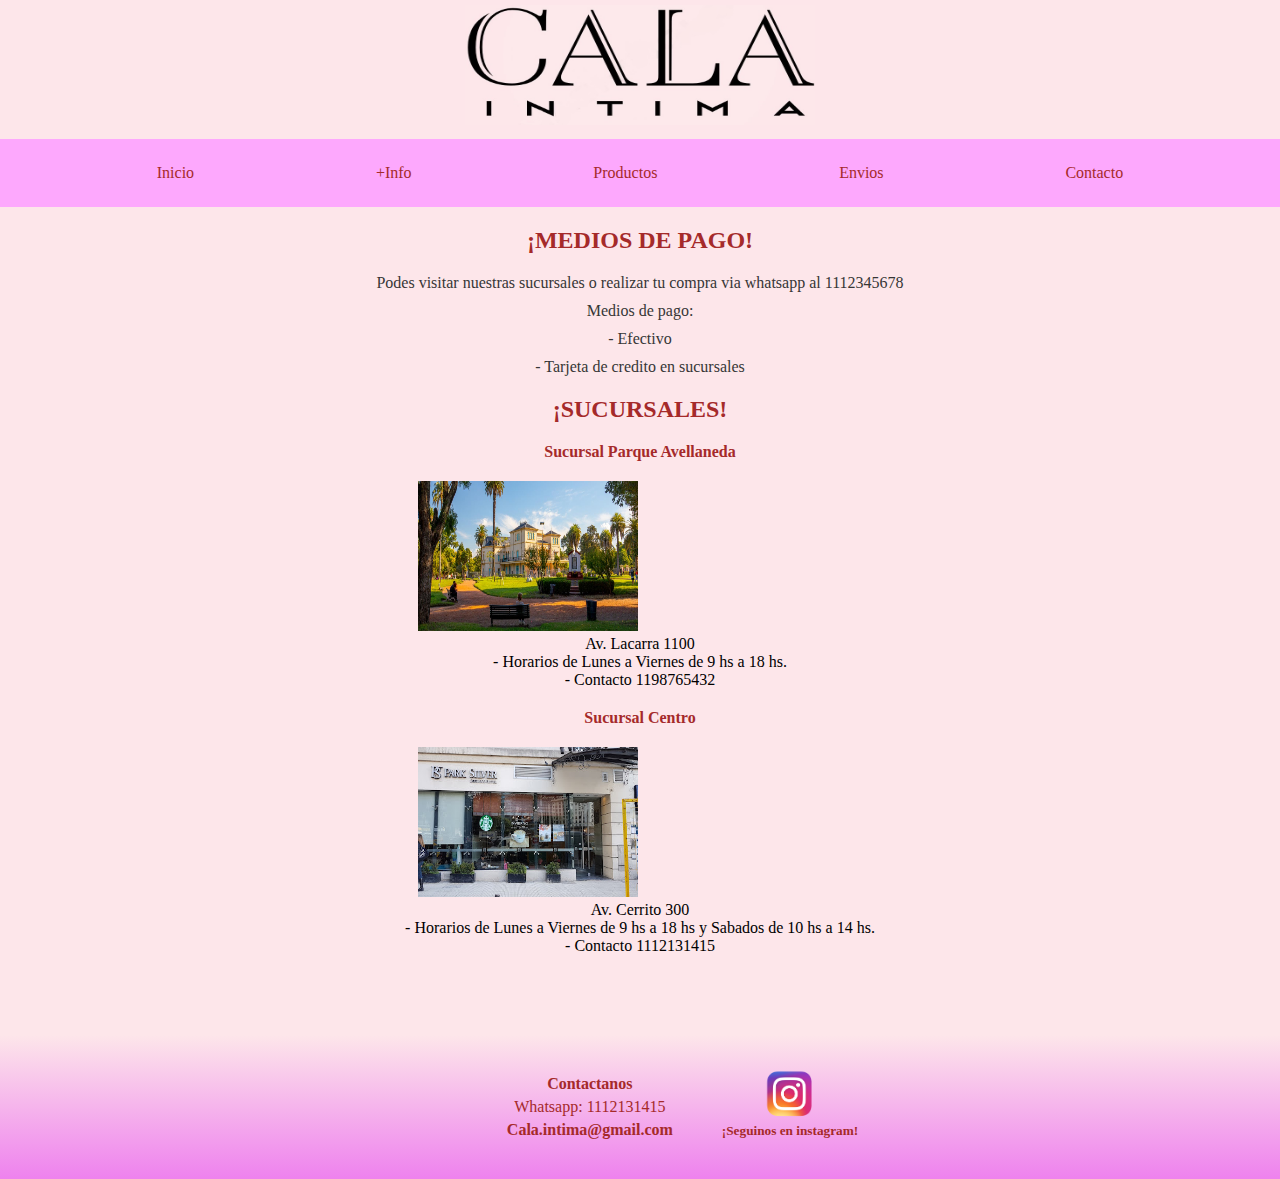
<file: paginas/+info.html>
<!DOCTYPE html>
<html lang="en">
<head>
    <meta charset="UTF-8">
    <meta http-equiv="X-UA-Compatible" content="IE=edge">
    <meta name="viewport" content="width=device-width, initial-scale=1.0">
    <title>CALA</title>
    <link rel="stylesheet" href="../css/style.css">
</head>
<body>

<!-- ##### Comienzo Header ##### -->

    <header id="header">
        <div class="logo">
            <a href="../index.html"><img src="../fotos/logo/cala intima1.jpg" alt="Cala Intima"></a>
        </div>
        <nav class="menu">
            <ul>
                <li><a href="../index.html">Inicio</a></li>
                <li><a href="+info.html">+Info</a></li>
                <li><a href="Productos.html">Productos</a></li>
                <li id="bloque4"><a href="Contactos.html">Contacto</a></li>
                <li><a href="Envios.html">Envios</a></li>
            </ul>
        </nav>
    </header>

<!-- ##### Final Header ##### -->
<!-- ##### Comienzo Main +info ##### -->

    <main>
<!-- ##### Comienzo Section +info ##### -->

        <section>
            <h2 class="titulo-principales">¡MEDIOS DE PAGO!</h2>
            <p class="texto">Podes visitar nuestras sucursales o realizar tu compra via whatsapp al 1112345678</p>
            <p class="texto">Medios de pago:</p>
            <p class="texto">- Efectivo</p>
            <p class="texto">- Tarjeta de credito en sucursales</p>
        </section>
        <Section>
            <h2 class="titulo-principales">¡SUCURSALES!</h2>
            <div class="foto_sucursal">
                <h4 class="titulo-principales">Sucursal Parque Avellaneda</h4>
                <img src="../fotos/foto sucursales/parque_avellaneda.png" alt="sucursal parque avellaneda">
                <iframe src="https://www.google.com/maps/embed?pb=!1m18!1m12!1m3!1d3282.340251297914!2d-58.48128617616919!3d-34.646109094279204!2m3!1f0!2f0!3f0!3m2!1i1024!2i768!4f13.1!3m3!1m2!1s0x95bcc96800cfc0bf%3A0xba383217e598f6f4!2sEspacio%20Cultural%20Chacra%20de%20los%20Remedios!5e0!3m2!1ses!2sar!4v1630640586038!5m2!1ses!2sar"  width="220" height="150" style="border:0;" allowfullscreen="" loading="lazy"></iframe>
                <p>Av. Lacarra 1100</p>
                <p>- Horarios de Lunes a Viernes de 9 hs a 18 hs.</p>
                <p>- Contacto 1198765432</p>
            </div>
            <div class="foto_sucursal">
                <h4 class="titulo-principales">Sucursal Centro</h4>
                <img src="../fotos/foto sucursales/sucursal-centro.png" alt="sucursal parque avellaneda">
                <iframe src="https://www.google.com/maps/embed?pb=!1m18!1m12!1m3!1d820.9975822766326!2d-58.38283407154118!3d-34.60440605484499!2m3!1f0!2f0!3f0!3m2!1i1024!2i768!4f13.1!3m3!1m2!1s0x95bccb99b0710ecb%3A0x9ccb0a3066875ec1!2sCorreo%20Argentino%20-%20Sucursal%20Obelisco!5e0!3m2!1ses!2sar!4v1630640898150!5m2!1ses!2sar" width="220" height="150" style="border:0;" allowfullscreen="" loading="lazy"></iframe>
                <p>Av. Cerrito 300</p>
                <p>- Horarios de Lunes a Viernes de 9 hs a 18 hs y Sabados de 10 hs a 14 hs.</p>
                <p>- Contacto 1112131415</p>
            </div>
        </Section>

<!-- ##### Final Section +info ##### -->
    </main>

<!-- ##### Final Main +info ##### -->
<!-- ##### Comienzo Footer ##### -->

    <footer>
        <div >
            <div class="Container-footer">
                <div class="texto-footer">
                    <h4>Contactanos</h4>
                    <p>Whatsapp: 1112131415</p> 
                    <p> <strong> Cala.intima@gmail.com</strong></p>
                </div>
            </div>
            <div class="Container-footer">
                <a class="foto_redes" title="Instagram cala" href="https://www.instagram.com/calaintima/"><img src="../fotos/redes sociales/Instagram.png" alt="Instagram cala" /></a>
                <h5>¡Seguinos en instagram!</h5>
            </div>
        </div>   
    </footer>

<!-- ##### Final Footer ##### -->

</body>
</html>
</file>
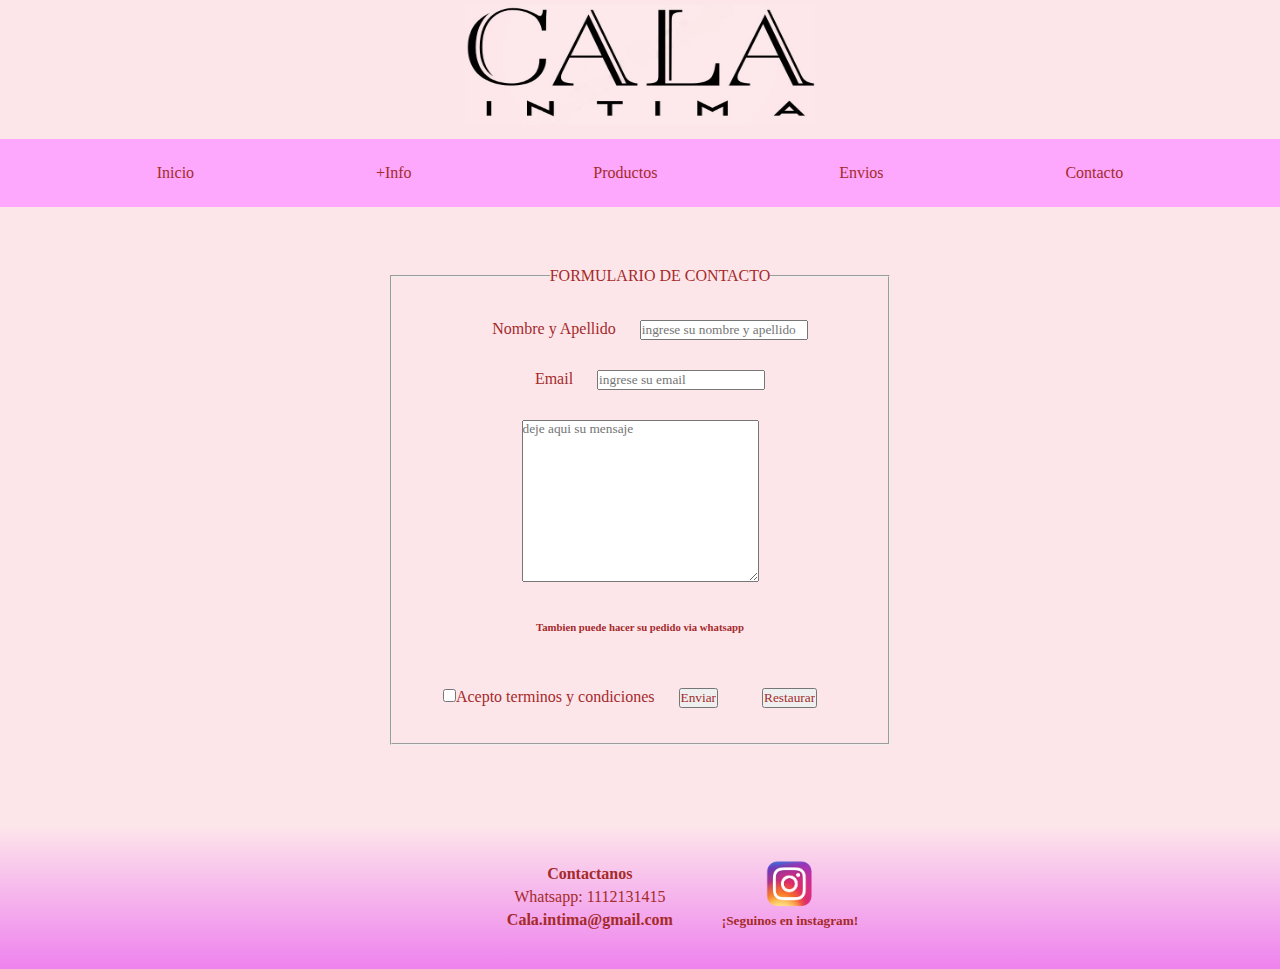
<file: paginas/Contactos.html>
<!DOCTYPE html>
<html lang="en">
<head>
    <meta charset="UTF-8">
    <meta http-equiv="X-UA-Compatible" content="IE=edge">
    <meta name="viewport" content="width=device-width, initial-scale=1.0">
    <title>CALA</title>
    <link rel="stylesheet" href="../css/style.css">
</head>
<body>

<!-- ##### Comienzo Header ##### -->

    <header id="header">
        <div class="logo">
            <a href="../index.html"><img src="../fotos/logo/cala intima1.jpg" alt="Cala Intima"></a>
        </div>
        <nav class="menu">
            <ul>
                <li><a href="../index.html">Inicio</a></li>
                <li><a href="+info.html">+Info</a></li>
                <li><a href="Productos.html">Productos</a></li>
                <li id="bloque4"><a href="Contactos.html">Contacto</a></li>
                <li><a href="Envios.html">Envios</a></li>
            </ul>
        </nav>
    </header>

<!-- ##### Final Header ##### -->
<!-- ##### Comienzo Main Contactos ##### -->

    <main>
<!-- ##### Comienzo Formularios ##### -->

        <form action="">
            <fieldset>
                <legend class="titulo-principales">FORMULARIO DE CONTACTO</legend>
           
            <div class="label-formulario">
                <label class="titulo-principales" for="nombre" >Nombre y Apellido</label>
                <input type="text" id="nombre" placeholder="ingrese su nombre y apellido" required>
            </div>
            <div class="label-formulario">
                <label class="titulo-principales" for="mail">Email</label>
                <input type="email" id="mail" placeholder="ingrese su email" required>
            </div>
            <div class="label-formulario">
                <textarea name="Mensaje" id="Mensaje" cols="30" rows="10" placeholder="deje aqui su mensaje"></textarea>
            </div>
            <div>
                <h6 class="titulo-principales">Tambien puede hacer su pedido via whatsapp</h6>
            </div>
            <div class="label-formulario">
                <label class="titulo-principales" for="checkbox"><input type="checkbox">Acepto terminos y condiciones<label>           
                <input class="titulo-principales" type="submit" value="Enviar">
                <input class="titulo-principales" type="reset" value="Restaurar">
            </div> 
            
            </fieldset>
        </form>

<!-- ##### Final Formulario ##### -->
    </main>

<!-- ##### Final Main Contactos ##### -->
<!-- ##### Comienzo Footer ##### -->

    <footer>
        <div >
            <div class="Container-footer">
                <div class="texto-footer">
                    <h4>Contactanos</h4>
                    <p>Whatsapp: 1112131415</p> 
                    <p> <strong> Cala.intima@gmail.com</strong></p>
                </div>
            </div>
            <div class="Container-footer">
                <a class="foto_redes" title="Instagram cala" href="https://www.instagram.com/calaintima/"><img src="../fotos/redes sociales/Instagram.png" alt="Instagram cala" /></a>
                <h5>¡Seguinos en instagram!</h5>
            </div>
        </div>   
    </footer>

<!-- ##### Final Footer ##### -->

</body>
</html>
</file>
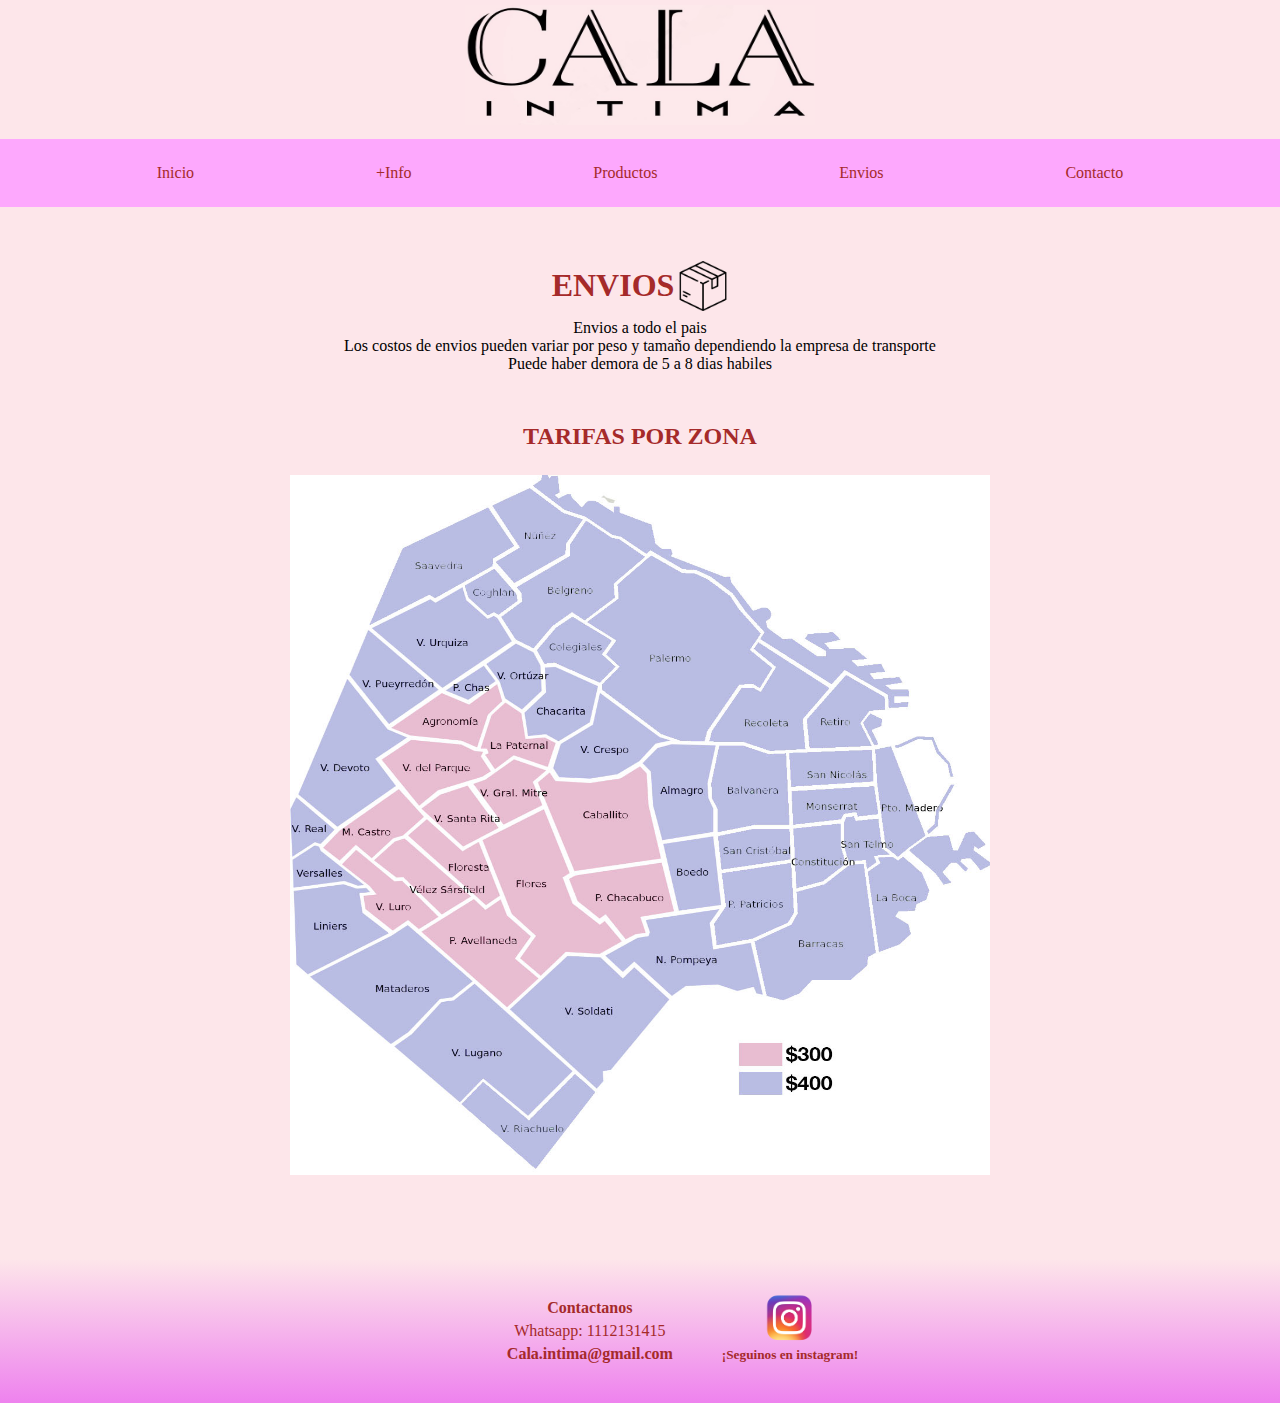
<file: paginas/Envios.html>
<!DOCTYPE html>
<html lang="en">
<head>
    <meta charset="UTF-8">
    <meta http-equiv="X-UA-Compatible" content="IE=edge">
    <meta name="viewport" content="width=device-width, initial-scale=1.0">
    <title>CALA</title>
    <link rel="stylesheet" href="../css/style.css">
    <link rel = "preconnect" href = "https://fonts.googleapis.com">
    <link rel = "preconnect" href = "https://fonts.gstatic.com" crossorigin>
    <link href = "https: //fonts.googleapis.com/css2? family = Kaisei + Opti & display = swap "rel =" stylesheet ">
</head>
<body>

<!-- ##### Comienzo Header ##### -->

    <header id="header">
        <div class="logo">
            <a href="../index.html"><img src="../fotos/logo/cala intima1.jpg" alt="Cala Intima"></a>
        </div>
        <nav class="menu">
            <ul>
                <li><a href="../index.html">Inicio</a></li>
                <li><a href="./+info.html">+Info</a></li>
                <li><a href="./Productos.html">Productos</a></li>
                <li id="bloque4"><a href="./Contactos.html">Contacto</a></li>
                <li><a href="./Envios.html">Envios</a></li>
            </ul>
        </nav>
    </header>

<!-- ##### Final Header ##### -->
<!-- ##### Comienzo Main Envios ##### -->

    <main>
<!-- ##### Comienzo Section Envios ##### -->

        <Section>
            <div class="caja">
                <h1 class="titulo-envios"> <strong>ENVIOS</strong> </h1>
                <img class="caja1" src="../fotos/Foto Envios/caja.png" alt="caja">
            </div>
        
            <div>
                <ul class="lista-envios">
                    <li>Envios a todo el pais</li>
                    <li>Los costos de envios pueden variar por peso y tamaño dependiendo la empresa de transporte</li>
                    <li>Puede haber demora de 5 a 8 dias habiles</li>
                </ul>
            </div>
        </Section>

        <Section>
            <div class="titulo-envios">
                <h2>TARIFAS POR ZONA</h2>
            </div>
            <div class="tarifas-zona">
                <img src="../fotos/Foto Envios/mapa delivery.png" alt="tarifas">
            </div>
        </Section>

<!-- ##### Final Section Envios ##### -->
    </main> 

<!-- ##### Final Main Envios ##### -->
<!-- ##### Comienzo Footer ##### -->

    <footer>
        <div >
            <div class="Container-footer">
                <div class="texto-footer">
                    <h4>Contactanos</h4>
                    <p>Whatsapp: 1112131415</p> 
                    <p> <strong> Cala.intima@gmail.com</strong></p>
                </div>
            </div>
            <div class="Container-footer">
                <a class="foto_redes" title="Instagram cala" href="https://www.instagram.com/calaintima/"><img src="../fotos/redes sociales/Instagram.png" alt="Instagram cala" /></a>
                <h5>¡Seguinos en instagram!</h5>
            </div>
        </div>   
    </footer>

<!-- ##### Final Footer ##### -->

</body>
</html>
</file>
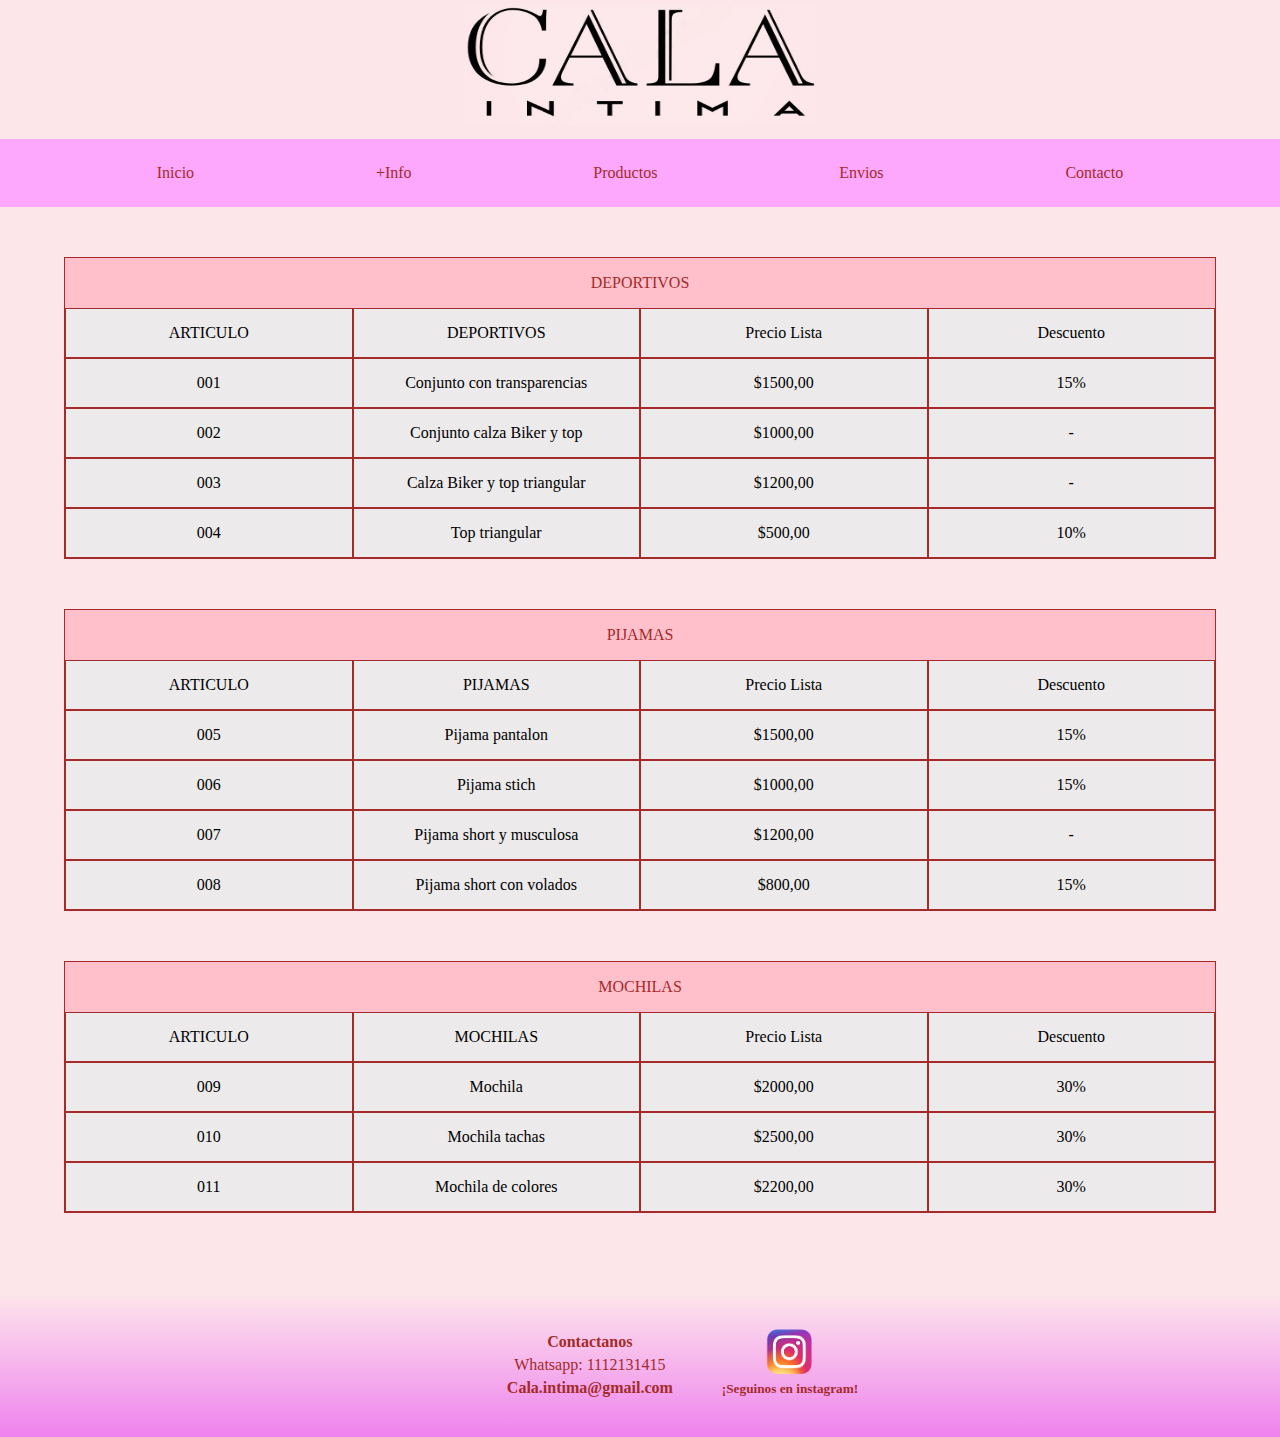
<file: paginas/Productos.html>
<!DOCTYPE html>
<html lang="en">
<head>
    <meta charset="UTF-8">
    <meta http-equiv="X-UA-Compatible" content="IE=edge">
    <meta name="viewport" content="width=device-width, initial-scale=1.0">
    <title>CALA</title>
    <link rel="stylesheet" href="../css/style.css">
</head>
<body>

<!-- ##### Comienzo Header ##### -->

    <header id="header">
        <div class="logo">
            <a href="../index.html"><img src="../fotos/logo/cala intima1.jpg" alt="Cala Intima"></a>
        </div>
        <nav class="menu">
            <ul>
                <li><a href="../index.html">Inicio</a></li>
                <li><a href="+info.html">+Info</a></li>
                <li><a href="Productos.html">Productos</a></li>
                <li id="bloque4"><a href="Contactos.html">Contacto</a></li>
                <li><a href="Envios.html">Envios</a></li>
            </ul>
        </nav>
    </header>

<!-- ##### Final Header ##### -->
<!-- ##### Comienzo Main Productos ##### -->

    <main>
        <div class="table-container">
            <div class="table-tittle">DEPORTIVOS</div>
            <div class="table-header">ARTICULO</div>
            <div class="table-header">DEPORTIVOS</div>
            <div class="table-header">Precio Lista</div>
            <div class="table-header">Descuento</div>
            <div class="table-item">001</div>
            <div class="table-item">Conjunto con transparencias</div>
            <div class="table-item">$1500,00</div>
            <div class="table-item">15%</div>
            <div class="table-item">002</div>
            <div class="table-item">Conjunto calza Biker y top</div>
            <div class="table-item">$1000,00</div>
            <div class="table-item">-</div>
            <div class="table-item">003</div>
            <div class="table-item">Calza Biker y top triangular</div>
            <div class="table-item">$1200,00</div>
            <div class="table-item">-</div>
            <div class="table-item">004</div>
            <div class="table-item">Top triangular</div>
            <div class="table-item">$500,00</div>
            <div class="table-item">10%</div>
        </div>
        <div class="table-container">
            <div class="table-tittle">PIJAMAS</div>
            <div class="table-header">ARTICULO</div>
            <div class="table-header">PIJAMAS</div>
            <div class="table-header">Precio Lista</div>
            <div class="table-header">Descuento</div>
            <div class="table-item">005</div>
            <div class="table-item">Pijama pantalon</div>
            <div class="table-item">$1500,00</div>
            <div class="table-item">15%</div>
            <div class="table-item">006</div>
            <div class="table-item">Pijama stich</div>
            <div class="table-item">$1000,00</div>
            <div class="table-item">15%</div>
            <div class="table-item">007</div>
            <div class="table-item">Pijama short y musculosa</div>
            <div class="table-item">$1200,00</div>
            <div class="table-item">-</div>
            <div class="table-item">008</div>
            <div class="table-item">Pijama short con volados</div>
            <div class="table-item">$800,00</div>
            <div class="table-item">15%</div>
        </div>
        <div class="table-container">
            <div class="table-tittle">MOCHILAS</div>
            <div class="table-header">ARTICULO</div>
            <div class="table-header">MOCHILAS</div>
            <div class="table-header">Precio Lista</div>
            <div class="table-header">Descuento</div>
            <div class="table-item">009</div>
            <div class="table-item">Mochila</div>
            <div class="table-item">$2000,00</div>
            <div class="table-item">30%</div>
            <div class="table-item">010</div>
            <div class="table-item">Mochila tachas</div>
            <div class="table-item">$2500,00</div>
            <div class="table-item">30%</div>
            <div class="table-item">011</div>
            <div class="table-item">Mochila de colores</div>
            <div class="table-item">$2200,00</div>
            <div class="table-item">30%</div>
        </div>

<!-- ##### Final Main Productos ##### -->
<!-- ##### Comienzo Footer ##### -->

    <footer>
        <div >
            <div class="Container-footer">
                <div class="texto-footer">
                    <h4>Contactanos</h4>
                    <p>Whatsapp: 1112131415</p> 
                    <p> <strong> Cala.intima@gmail.com</strong></p>
                </div>
            </div>
            <div class="Container-footer">
                <a class="foto_redes" title="Instagram cala" href="https://www.instagram.com/calaintima/"><img src="../fotos/redes sociales/Instagram.png" alt="Instagram cala" /></a>
                <h5>¡Seguinos en instagram!</h5>
            </div>
        </div>   
    </footer>

    <!-- ##### Final Footer ##### -->

</body>
</html>
</file>
<file: css/style.css>
* {
    margin: 0;
    padding: 0;
    box-sizing: border-box;
    list-style: none;
    font-family: 'Kaisei Opti', serif;
}

/* body */

body { 
    background-color: rgb(253, 230, 234);
}

/* header */

#header {
    background-color:rgb(253, 230, 234);    
    text-align: center;
}

#header .logo {
    text-align: center;
    margin: 5px auto 5px;    
}

#header .logo img {
    width: 350px;
    height: 120px;
}

#header .menu ul li { 
   display: inline-block;
}

#header .menu ul a { 
    color: black;
    padding: 25px;
    display: block;
    text-decoration: none;
    font-family: 'Kaisei Opti', serif;
    color: brown;
}

#header .menu ul li a:hover{
    background-image: radial-gradient(rgb(253, 230, 234), rgb(253, 168, 253), rgb(253, 168, 253));
}

/* nav */

.menu{
    background-color: rgb(253, 168, 253);
    margin: 10px auto;
}

/* aplicando flexbox*/

.menu ul {
    display: flex;
    flex-direction: row;
    justify-content: space-evenly;
}

#bloque4{
    order: 1;
}

/* main index*/

.img_principal {
    text-align: center;
}

.img_principal img {
    height: 300px;
    width: 800px;
    padding: 15px;
}

.img_secundaria{
    text-align: center;
}

.img_secundaria img{
    height: 250px;
    width: 350px;
    padding: 35px;
}

.pie_index{
    margin-top: 50px;
    text-align: center ;
}

section .img_secundaria{
    display: inline-block;
}

.titulo-principales{
    text-align: center;
    color: brown;
    margin: 20px;
}

/* main fotos movimiento */

.article-slider{
    margin-top: 30px;
}

.slider{
    width: 95%;
    margin: auto;
    overflow: hidden;
}

.slider ul{
    display: flex;
    padding: 0%;
    width: 400%;
    animation: cambio 20s infinite alternate;
}

.slider li{
    width: 100%;
    list-style: none;
}

.slider img{
    width: 106%;
    height: 80%;
    object-fit: cover;
}

@keyframes cambio {
    0% {margin-left: 0;}
    20% {margin-left: 0;}

    25%{margin-left: -100%;}
    45%{margin-left: -100%;}

    50%{margin-left: -200%;}
    70%{margin-left: -200%;}

    75%{margin-left: -300%;}
    100%{margin-left: -300%;}
}

/*fotos galeria index */

.gallery-container{
    display: grid;
    grid-template-columns: repeat(4, 1fr);
    padding: 15px;
    grid-gap: 20px;
    text-align: center;
    margin: 25px;
}

.gallery-img{
    width: 150px;
    height: auto;
    margin: auto;
}

.gallery-tittle{
    background-color: black;
    color: blanchedalmond;
    width: 150px;
    margin: auto;
    padding: 2px;
}

.gallery-item:hover{
    transform: scale(1.2);
}

/*main +info*/

.foto_sucursal img{
    height: 150px;
    width: 220px;
}

.foto_sucursal{
    text-align: center; 
}

div iframe {
    padding-left: 15px ;
}

/*main envios*/

.titulo-envios {
    text-align: center;
    margin-top: 50px;
    color: brown;
}

.lista-envios{
    text-align: center;
    margin-top: 15px;
}

.caja img{
    width: 50px;
    height: 50px; 
}

.caja .titulo-envios{
    display: inline-block;
}

.caja{
    text-align: center;
}

.caja1{
    position: relative;
    top: 15px;
}

.tarifas-zona{
    text-align: center;
}

.tarifas-zona img{
    width: 700px;
    height: 700px;
    margin-top: 25px;
}

/* textos */

.texto {
    color: rgb(54, 54, 54);
    font-family: 'Kaisei Opti', serif;
    text-align: center;
    margin: 10px;
}

.titulos_tablas h4 {
    text-align: center;
}

/* tabla con grid */

.table-container{
    width: 90%;
    background-color: rgb(236, 234, 235);
    margin: 50px auto;
    border: brown 1px solid;
    display: grid;
    grid-template-columns: repeat(4, 1fr);
    grid-auto-rows: 50px;
}

.table-tittle{
    grid-column-start: 1;
    grid-column-end: 5;
    background-color: pink;
    color: brown;
    display: flex;
    justify-content: center;
    align-items: center;
}

.table-header, .table-item{
    display: flex;
    justify-content: center;
    align-items: center;
    border: brown 1px solid;
}

.table-item{
    padding: 10px;
}

/*formulario*/

form {
    padding-top: 50px;
    text-align: center;
    width: 500px;
    margin: auto;
}

.label-formulario{
    padding: 15px;
}

/* footer*/

footer {
    background-image: linear-gradient(rgb(253, 230, 234), violet);
    color:brown;
    text-align: center;
    margin-top: 80px; 
}


footer div .foto_redes img{
    height: 50px;
    width: 50px;
}

footer .Container-footer{
    display: inline-block;
}

.Container-footer .texto-footer {
    margin: 40px;
    padding-left: 40px;
}

.Container-footer .texto-footer p{
    margin: 5px;
}
</file>
